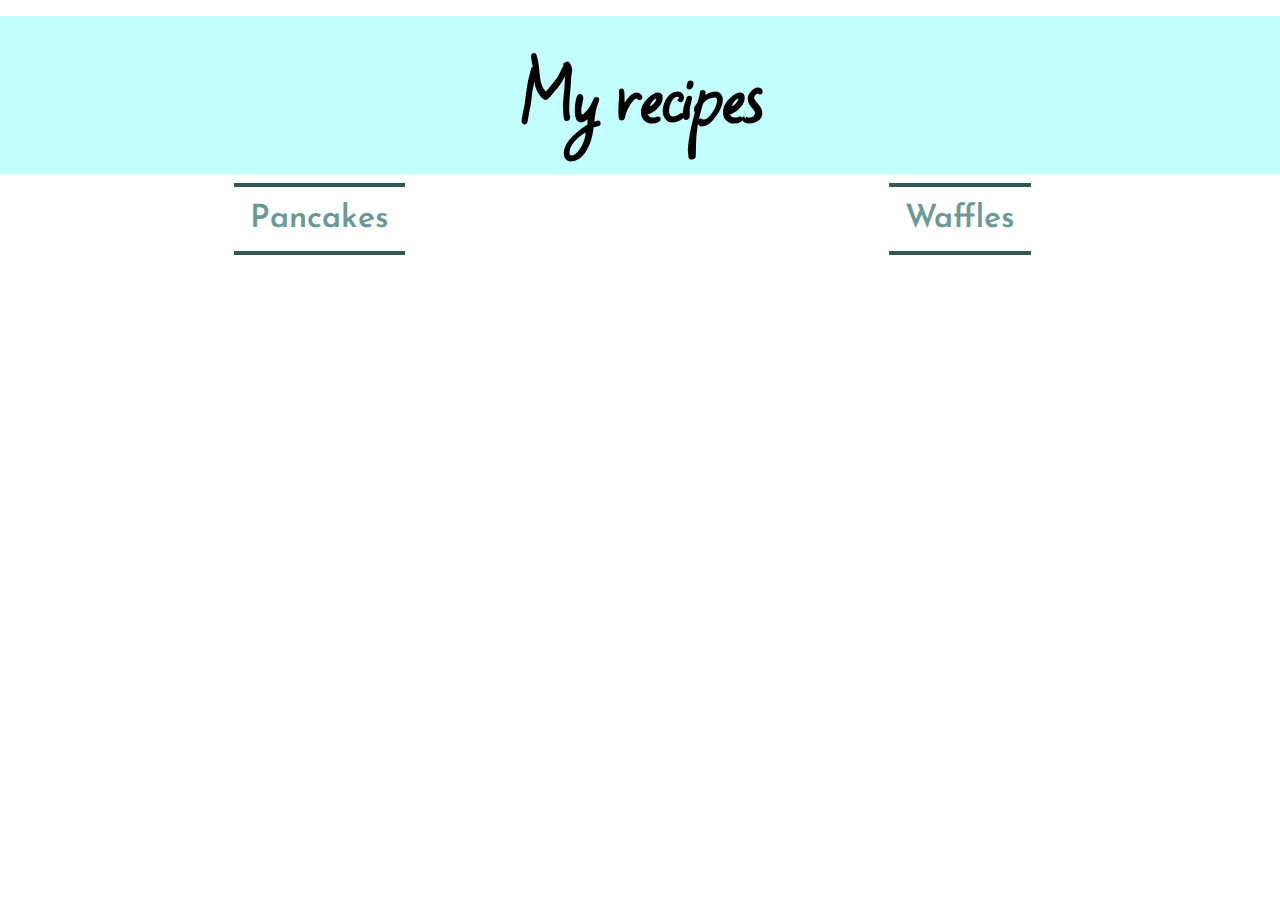
<file: index.html>
<!DOCTYPE html>
<html lang="en">
<head>
    <meta charset="UTF-8">
    <meta name="description" content="Cook">
    <meta name="keywords" content="Recipe, cook, cakes, food">
    <meta name="author" content="Andreea Ioana">
    <meta name="viewport" content="width=device-width, initial-scale=1.0,  maximum-scale=1.0, user-scalable=0">
<!--    <meta http-equiv="refresh" content="5">-->
    <title>My recipes</title>
    <link rel="stylesheet" href="styles/style.css">
    <link rel="stylesheet" href="https://fonts.googleapis.com/css2?family=Space+Mono&family=Square+Peg&display=swap">
    <link rel="stylesheet" href="https://fonts.googleapis.com/css2?family=Josefin+Sans:ital,wght@0,100;0,700;1,400&family=Space+Mono&family=Square+Peg&display=swap"></head>
<body>
    <header>
        <h1>My recipes</h1>
    </header>
    <main>
        <section>
            <ul>
                <li class="pancakes-link"><a href="recipes/pancakes.html">Pancakes</a></li>
                <li class="waffles-link"><a href="recipes/waffles.html">Waffles</a></li>
            </ul>
        </section>
    </main>
</body>
</html>
</file>
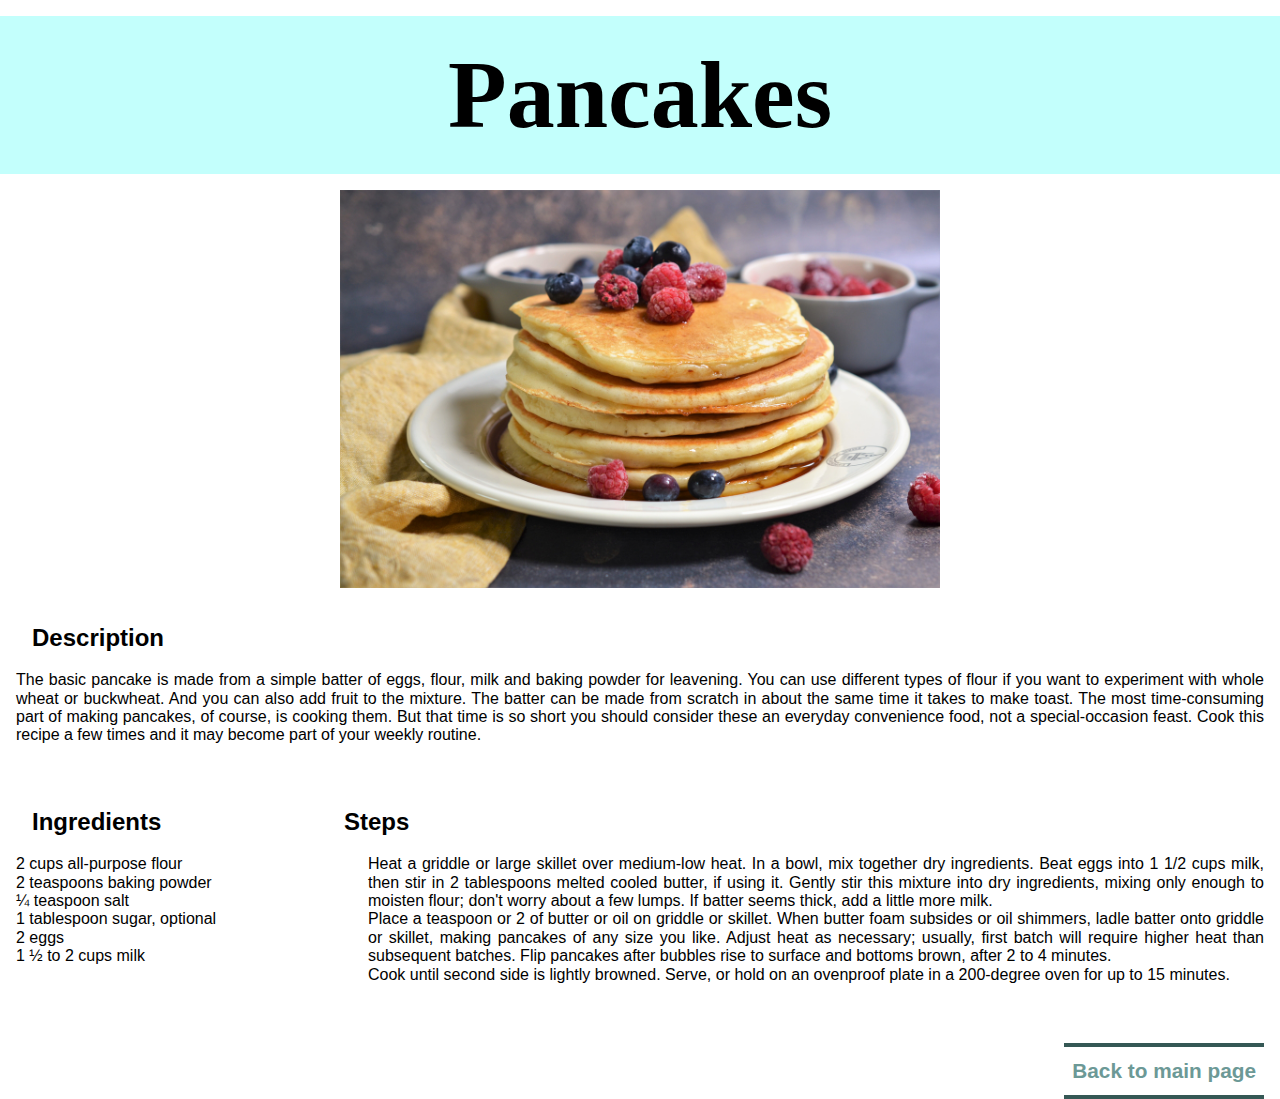
<file: recipes/pancakes.html>
<!DOCTYPE html>
<html lang="en">
<head>
    <meta charset="UTF-8">
    <meta name="description" content="Cook">
    <meta name="keywords" content="Recipe, cook, cakes, food, pancakes">
    <meta name="author" content="Andreea Ioana">
    <meta name="viewport" content="width=device-width, initial-scale=1.0,  maximum-scale=1.0, user-scalable=0">
<!--    <meta http-equiv="refresh" content="5">-->
    <title>Pancakes recipe</title>
    <link rel="stylesheet" href="../styles/style-recipes.css">
</head>
<body>
<header>
    <h1>Pancakes</h1>
    <figure id="pancakes-main">
        <img alt="pancakes" src="../images/pancakes-main.jpeg">
    </figure>
</header>
<main>
    <section id="description">
        <h2>Description</h2>
        <article id="description-content">
            <p>The basic pancake is made from a simple batter of eggs, flour, milk and baking powder for leavening. You
                can use different types of flour if you want to experiment with whole wheat or buckwheat. And you can
                also add fruit to the mixture. The batter can be made from scratch in about the same time it takes to
                make toast. The most time-consuming part of making pancakes, of course, is cooking them. But that time
                is so short you should consider these an everyday convenience food, not a special-occasion feast. Cook
                this recipe a few times and it may become part of your weekly routine.</p>
        </article>
    </section>
    <section id="ingredients">
        <h2>Ingredients</h2>
        <article id="ingredients-content">
            <ul>
                <li>2 cups all-purpose flour</li>
                <li> 2 teaspoons baking powder</li>
                <li> ¼ teaspoon salt</li>
                <li>1 tablespoon sugar, optional</li>
                <li> 2 eggs</li>
                <li>1 ½ to 2 cups milk</li>
            </ul>
        </article>
    </section>
    <section id="steps">
        <h2>Steps</h2>
        <article id="steps-content">
            <ol>
                <li>Heat a griddle or large skillet over medium-low heat. In a bowl, mix together dry ingredients. Beat
                    eggs into 1 1/2 cups milk, then stir in 2 tablespoons melted cooled butter, if using it. Gently stir
                    this mixture into dry ingredients, mixing only enough to moisten flour; don't worry about a few
                    lumps. If batter seems thick, add a little more milk.
                </li>
                <li>Place a teaspoon or 2 of butter or oil on griddle or skillet. When butter foam subsides or oil
                    shimmers, ladle batter onto griddle or skillet, making pancakes of any size you like. Adjust heat as
                    necessary; usually, first batch will require higher heat than subsequent batches. Flip pancakes
                    after bubbles rise to surface and bottoms brown, after 2 to 4 minutes.
                </li>
                <li>Cook until second side is lightly browned. Serve, or hold on an ovenproof plate in a 200-degree oven
                    for up to 15 minutes.
                </li>
            </ol>
        </article>
    </section>
</main>
<footer>
    <a href="../index.html">Back to main page</a>
</footer>
</body>
</html>
</file>
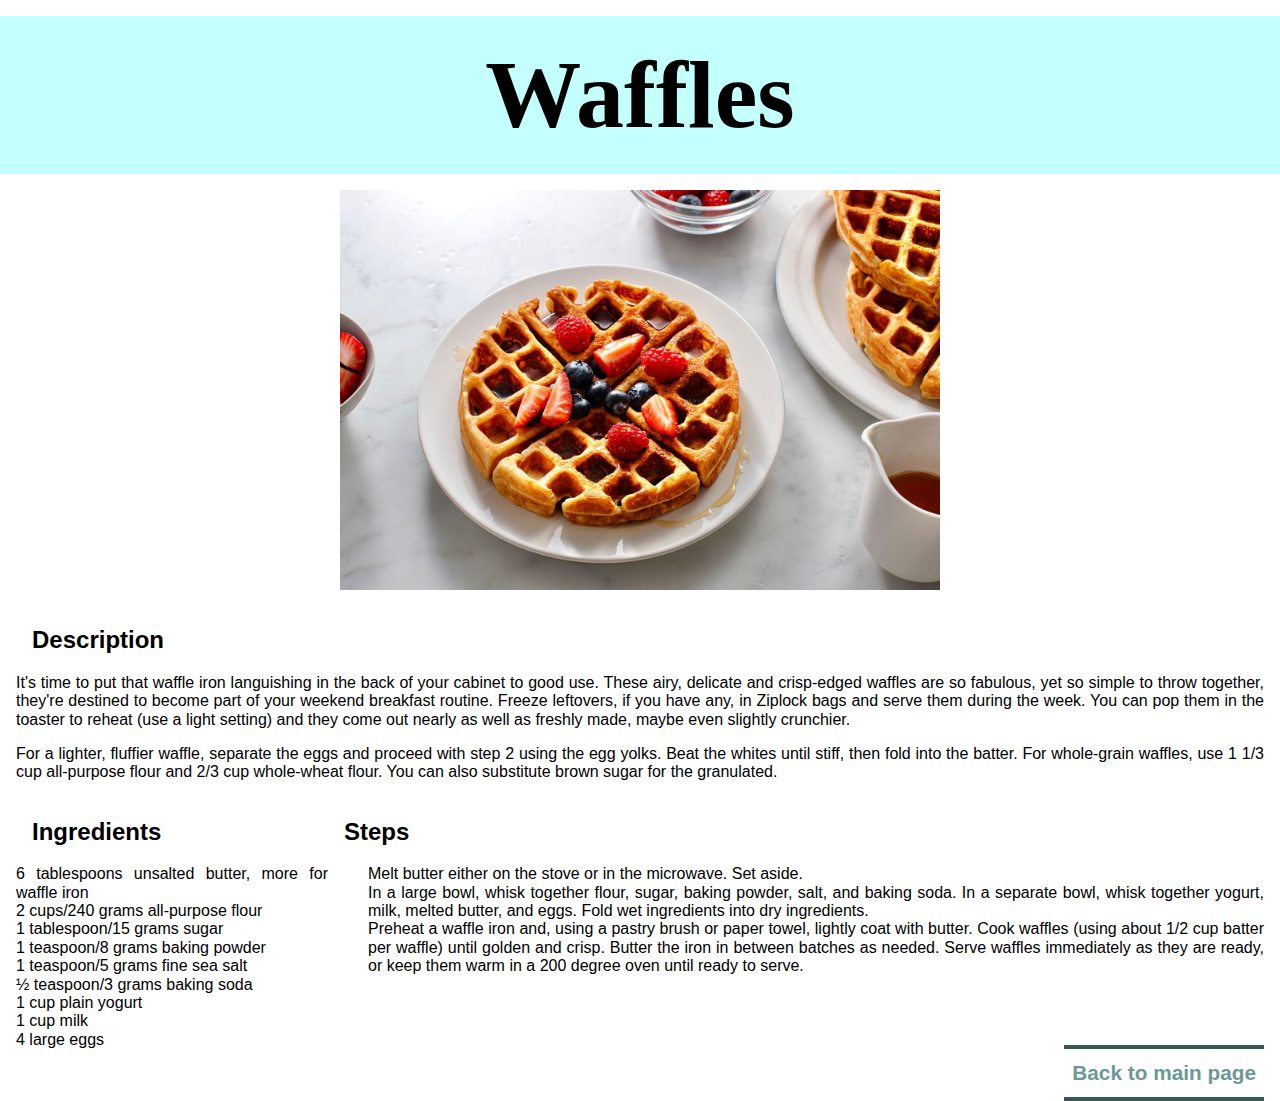
<file: recipes/waffles.html>
<!DOCTYPE html>
<html lang="en">
<head>
    <meta charset="UTF-8">
    <meta name="description" content="Cook">
    <meta name="keywords" content="Recipe, cook, cakes, food, waffles">
    <meta name="author" content="Andreea Ioana">
    <meta name="viewport" content="width=device-width, initial-scale=1.0,  maximum-scale=1.0, user-scalable=0">
    <!--    <meta http-equiv="refresh" content="5">-->
    <title>Waffles recipe</title>
    <link rel="stylesheet" href="../styles/style-recipes.css">
</head>
<body>
<header>
    <h1>Waffles</h1>
    <figure id="waffles-main">
        <img src="../images/waffles-main.jpeg" alt="waffles">
    </figure>
</header>
<main>
    <section id="description">
        <h2>Description</h2>
        <article id="description-content">
            <p>It's time to put that waffle iron languishing in the back of your cabinet to good use. These airy,
                delicate and crisp-edged waffles are so fabulous, yet so simple to throw together, they're destined to
                become part of your weekend breakfast routine. Freeze leftovers, if you have any, in Ziplock bags and
                serve them during the week. You can pop them in the toaster to reheat (use a light setting) and they
                come out nearly as well as freshly made, maybe even slightly crunchier.</p>
            <p>For a lighter, fluffier waffle, separate the eggs and proceed with step 2 using the egg yolks. Beat the
                whites until stiff, then fold into the batter. For whole-grain waffles, use 1 1/3 cup all-purpose flour
                and 2/3 cup whole-wheat flour. You can also substitute brown sugar for the granulated.</p>
        </article>
    </section>
    <section id="ingredients">
        <h2>Ingredients</h2>
        <article id="ingredients-content">
            <ul>
                <li>6 tablespoons unsalted butter, more for waffle iron</li>
                <li>2 cups/240 grams all-purpose flour</li>
                <li>1 tablespoon/15 grams sugar</li>
                <li>1 teaspoon/8 grams baking powder</li>
                <li>1 teaspoon/5 grams fine sea salt</li>
                <li>½ teaspoon/3 grams baking soda</li>
                <li>1 cup plain yogurt</li>
                <li>1 cup milk</li>
                <li> 4 large eggs</li>
            </ul>
        </article>
    </section>
    <section id="steps">
        <h2>Steps</h2>
        <article id="steps-content">
            <ol>
                <li>Melt butter either on the stove or in the microwave. Set aside.</li>
                <li>In a large bowl, whisk together flour, sugar, baking powder, salt, and baking soda. In a separate
                    bowl, whisk together yogurt, milk, melted butter, and eggs. Fold wet ingredients into dry
                    ingredients.
                </li>
                <li>Preheat a waffle iron and, using a pastry brush or paper towel, lightly coat with butter. Cook
                    waffles (using about 1/2 cup batter per waffle) until golden and crisp. Butter the iron in between
                    batches as needed. Serve waffles immediately as they are ready, or keep them warm in a 200 degree
                    oven until ready to serve.
                </li>
            </ol>
        </article>
    </section>
</main>
<footer>
    <a href="../index.html">Back to main page</a>
</footer>
</body>
</html>
</file>
<file: styles/style-recipes.css>
@import "style.css";

figure {
    height: 100%;
    box-sizing: border-box;
}

img {
    height: fit-content;
    width: 50%;
    margin: auto;
    display: block;
}

section {
    height: fit-content;
}

main {
    margin: 1rem;
    height: 47%;
    display: flex;
    flex-wrap: wrap;
}

article {
    text-align: justify;
}

#description {
    width: 100%;
}

#ingredients, #steps {
    box-sizing: border-box;
}

#ingredients {
    width: 25%;
}

#steps {
    width: 75%;
}

footer {
    height: 2.9rem;
    margin: 1rem;
}

a {
    font-size: 1.3rem;
    padding: 0.5rem;
    float: right;
}

ul, ol li {
    list-style-type: none;
    /*list-style-image: url("../images/strawberry-bullet.png");*/
    margin: 0;
}
</file>
<file: styles/style.css>
@import "normalize.css";

html {
   font-family: 'Josefin Sans', sans-serif;
    font-size: 16px;

}

body {
    width: 100%;
    height: 100vh;
    margin: 0;
}

header {
    height: fit-content;
    margin: 1rem 0;
}

main {
    height: 80%;
}

section {
    height: 8%;
}

h1 {
    font-family: 'Square Peg' , cursive;
    font-size: 6rem;
    background-color: #c3fffc;
    /*background-image: conic-gradient(rgba(108,153,150,0.36), #3c605d,rgba(108,153,150,0.36));*/
    padding: 1.5rem;
    margin: 1rem auto;
    /*width: fit-content;*/
    text-align: center;
}

h2 {
    padding-left: 1rem;
}

ul {
    padding: 0;
    height: 100%;
}

.pancakes-link, .waffles-link {
    display: inline-block;
    float: left;
    width: 48%;
    box-sizing: border-box;
    margin: 1%;
    padding: 0;
    text-align: center;
}

a {
    text-decoration: none;
    color: #6c9996;
    font-size: 2rem ;
    font-weight: 600;
    padding: 1rem;
    border-top: 0.3rem solid #355855;
    border-bottom: 0.3rem solid #355855;
    line-height: 2rem;
}

a:hover {
    color: #355855;
}
</file>
